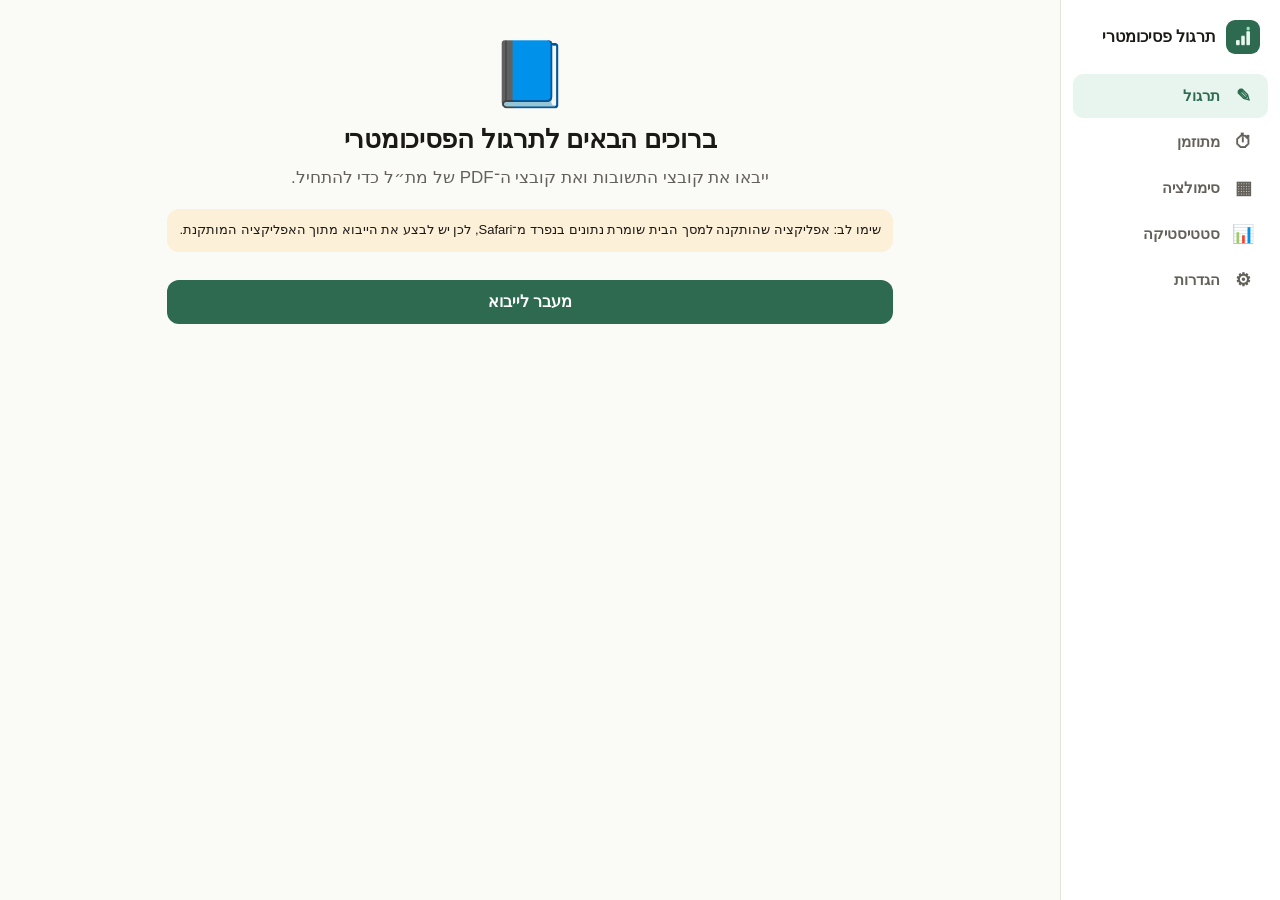
<file: index.html>
<!doctype html>
<html lang="he" dir="rtl" data-theme="light">
<head>
  <meta charset="utf-8" />
  <meta name="viewport" content="width=device-width, initial-scale=1, viewport-fit=cover" />
  <title>תרגול פסיכומטרי</title>
  <meta name="description" content="תרגול למבחן הפסיכומטרי עם מבחני אמת של מת״ל" />

  <link rel="manifest" href="./manifest.webmanifest" />
  <meta name="theme-color" content="#fafaf7" />

  <!-- iOS PWA -->
  <meta name="apple-mobile-web-app-capable" content="yes" />
  <meta name="mobile-web-app-capable" content="yes" />
  <meta name="apple-mobile-web-app-status-bar-style" content="black-translucent" />
  <meta name="apple-mobile-web-app-title" content="פסיכומטרי" />
  <link rel="apple-touch-icon" href="./icons/icon-180.png" />
  <link rel="icon" href="./icons/icon-192.png" />

  <link rel="stylesheet" href="./css/app.css" />
</head>
<body>
  <div id="app" class="app-main"></div>
  <nav id="tabbar" class="tabbar" aria-label="ניווט ראשי"></nav>

  <script type="module" src="./js/app.js"></script>
</body>
</html>
</file>
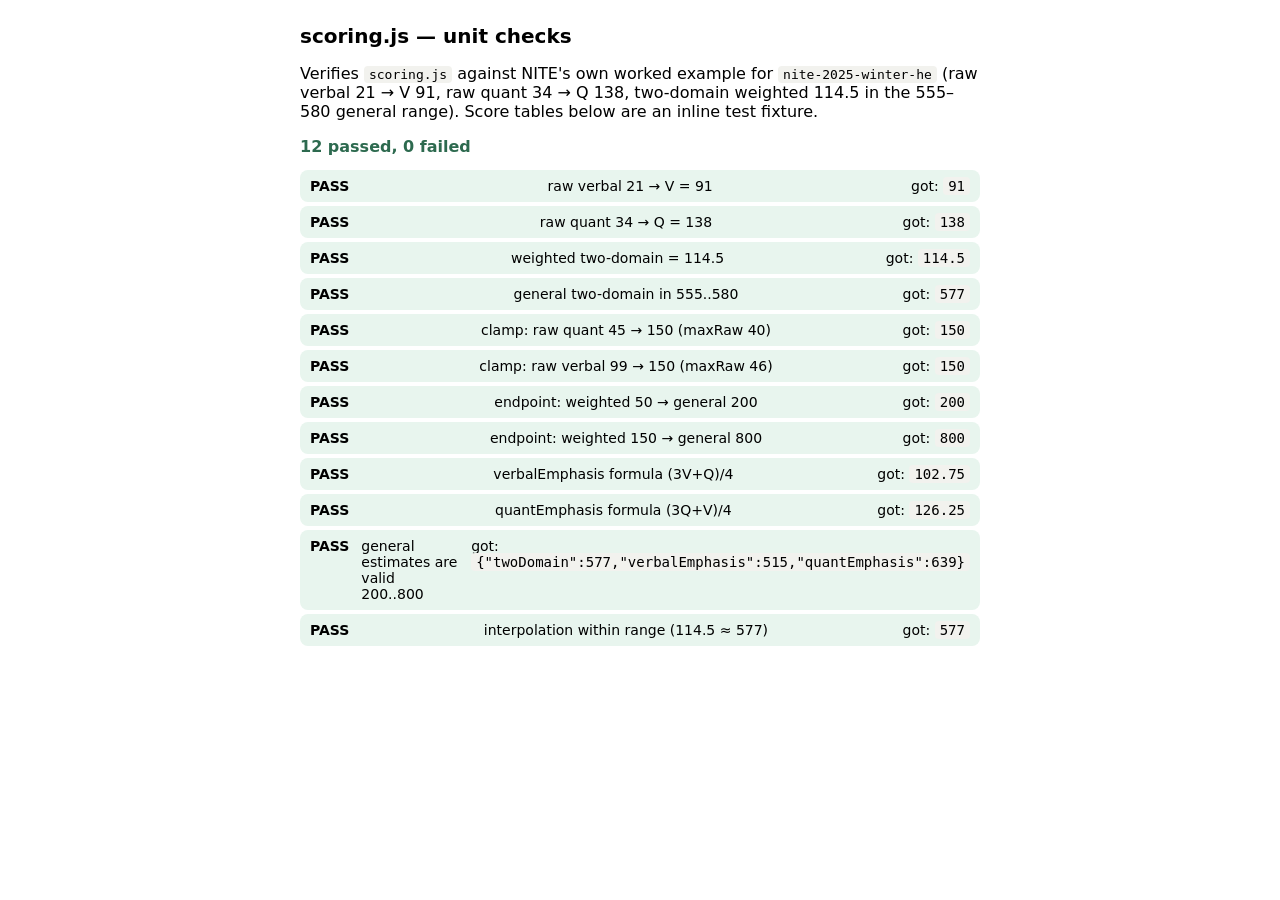
<file: test.html>
<!doctype html>
<html lang="en">
<head>
  <meta charset="utf-8" />
  <meta name="viewport" content="width=device-width, initial-scale=1" />
  <title>PET Practice — scoring tests</title>
  <style>
    body { font-family: -apple-system, system-ui, sans-serif; max-width: 680px; margin: 24px auto; padding: 0 16px; }
    h1 { font-size: 20px; }
    .row { display: flex; justify-content: space-between; gap: 12px; padding: 8px 10px; border-radius: 8px; margin: 4px 0; font-size: 14px; }
    .pass { background: #e8f5ee; } .fail { background: #fcebe7; color: #a21; }
    .tag { font-weight: 700; }
    #summary { font-size: 16px; font-weight: 700; margin: 14px 0; }
    code { background: #f2f2ee; padding: 1px 5px; border-radius: 4px; }
  </style>
</head>
<body>
  <h1>scoring.js — unit checks</h1>
  <p>Verifies <code>scoring.js</code> against NITE's own worked example for
     <code>nite-2025-winter-he</code> (raw verbal 21 → V 91, raw quant 34 → Q 138,
     two-domain weighted 114.5 in the 555–580 general range). Score tables below are
     an inline test fixture.</p>
  <div id="summary">running…</div>
  <div id="out"></div>

  <script type="module">
    import { scaledScore, weightedScores, generalScore, estimateFromRaw } from './js/scoring.js';

    // --- inline fixture: published score-conversion tables for nite-2025-winter-he
    const scoring = {
      rawToScaled: {
        verbal: [50,51,52,53,54,56,58,60,62,64,66,68,70,73,75,77,79,81,84,86,88,91,93,96,98,101,103,105,108,110,112,114,117,119,122,124,126,129,131,134,136,138,141,143,146,148,150],
        quant:  [50,52,54,56,58,60,62,65,67,70,72,75,77,80,82,85,88,91,93,96,99,102,105,108,111,114,117,120,122,125,128,131,133,136,138,141,143,145,146,148,150],
      },
      maxRaw: { verbal: 46, quant: 40 },
      weighted: { general: '(V+Q)/2', verbalEmphasis: '(3V+Q)/4', quantEmphasis: '(3Q+V)/4' },
      weightedToGeneral: [
        { weightedFrom: 50.0, weightedTo: 50.0, generalFrom: 200, generalTo: 200 },
        { weightedFrom: 50.5, weightedTo: 55.0, generalFrom: 201, generalTo: 233 },
        { weightedFrom: 55.5, weightedTo: 60.0, generalFrom: 234, generalTo: 267 },
        { weightedFrom: 60.5, weightedTo: 65.0, generalFrom: 268, generalTo: 300 },
        { weightedFrom: 65.5, weightedTo: 70.0, generalFrom: 301, generalTo: 334 },
        { weightedFrom: 70.5, weightedTo: 75.0, generalFrom: 335, generalTo: 367 },
        { weightedFrom: 75.5, weightedTo: 80.0, generalFrom: 368, generalTo: 395 },
        { weightedFrom: 80.5, weightedTo: 85.0, generalFrom: 396, generalTo: 421 },
        { weightedFrom: 85.5, weightedTo: 90.0, generalFrom: 422, generalTo: 448 },
        { weightedFrom: 90.5, weightedTo: 95.0, generalFrom: 449, generalTo: 474 },
        { weightedFrom: 95.5, weightedTo: 100.0, generalFrom: 475, generalTo: 501 },
        { weightedFrom: 100.5, weightedTo: 105.0, generalFrom: 502, generalTo: 527 },
        { weightedFrom: 105.5, weightedTo: 110.0, generalFrom: 528, generalTo: 554 },
        { weightedFrom: 110.5, weightedTo: 115.0, generalFrom: 555, generalTo: 580 },
        { weightedFrom: 115.5, weightedTo: 120.0, generalFrom: 581, generalTo: 607 },
        { weightedFrom: 120.5, weightedTo: 125.0, generalFrom: 608, generalTo: 634 },
        { weightedFrom: 125.5, weightedTo: 130.0, generalFrom: 635, generalTo: 660 },
        { weightedFrom: 130.5, weightedTo: 135.0, generalFrom: 661, generalTo: 687 },
        { weightedFrom: 135.5, weightedTo: 140.0, generalFrom: 688, generalTo: 713 },
        { weightedFrom: 140.5, weightedTo: 145.0, generalFrom: 714, generalTo: 751 },
        { weightedFrom: 145.5, weightedTo: 149.5, generalFrom: 752, generalTo: 795 },
        { weightedFrom: 150.0, weightedTo: 150.0, generalFrom: 800, generalTo: 800 },
      ],
    };

    const out = document.getElementById('out');
    let pass = 0, fail = 0;
    function check(name, got, cond) {
      const ok = cond(got);
      if (ok) pass++; else fail++;
      const row = document.createElement('div');
      row.className = 'row ' + (ok ? 'pass' : 'fail');
      row.innerHTML = `<span class="tag">${ok ? 'PASS' : 'FAIL'}</span><span>${name}</span><span>got: <code>${JSON.stringify(got)}</code></span>`;
      out.appendChild(row);
    }

    const V = scaledScore(scoring, 'verbal', 21);
    const Q = scaledScore(scoring, 'quant', 34);
    const est = estimateFromRaw(scoring, 21, 34);

    check('raw verbal 21 → V = 91', V, (x) => x === 91);
    check('raw quant 34 → Q = 138', Q, (x) => x === 138);
    check('weighted two-domain = 114.5', est.weighted.twoDomain, (x) => x === 114.5);
    check('general two-domain in 555..580', est.general.twoDomain, (x) => x >= 555 && x <= 580);
    check('clamp: raw quant 45 → 150 (maxRaw 40)', scaledScore(scoring, 'quant', 45), (x) => x === 150);
    check('clamp: raw verbal 99 → 150 (maxRaw 46)', scaledScore(scoring, 'verbal', 99), (x) => x === 150);
    check('endpoint: weighted 50 → general 200', generalScore(scoring, 50), (x) => x === 200);
    check('endpoint: weighted 150 → general 800', generalScore(scoring, 150), (x) => x === 800);
    check('verbalEmphasis formula (3V+Q)/4', weightedScores(91, 138).verbalEmphasis, (x) => x === (3*91+138)/4);
    check('quantEmphasis formula (3Q+V)/4', weightedScores(91, 138).quantEmphasis, (x) => x === (3*138+91)/4);
    check('general estimates are valid 200..800', est.general, (g) => [g.twoDomain, g.verbalEmphasis, g.quantEmphasis].every((v) => v >= 200 && v <= 800));
    check('interpolation within range (114.5 ≈ 577)', est.general.twoDomain, (x) => Math.abs(x - 577) <= 1);

    const sum = document.getElementById('summary');
    sum.textContent = `${pass} passed, ${fail} failed`;
    sum.style.color = fail ? '#a21' : '#2d6a4f';
  </script>
</body>
</html>
</file>
<file: css/app.css>
/* app.css — PET Practice. RTL-first, light/dark, safe-area aware. */

:root {
  --bg: #fafaf7;
  --surface: #ffffff;
  --surface2: #f3f2ee;
  --surface3: #e9e7e0;
  --ink: #1a1916;
  --ink2: #63615a;
  --ink3: #9b988f;
  --line: #e4e2db;
  --green: #2d6a4f;
  --green-light: #e8f5ee;
  --green-mid: #52b788;
  --amber: #c8841f;
  --amber-light: #fdf0d8;
  --coral: #d64527;
  --coral-light: #fcebe7;
  --blue: #3b7dd8;
  --radius-card: 16px;
  --radius-btn: 12px;
  --radius-pill: 999px;
  --tap: 44px;
  --safe-top: env(safe-area-inset-top, 0px);
  --safe-bottom: env(safe-area-inset-bottom, 0px);
  --safe-left: env(safe-area-inset-left, 0px);
  --safe-right: env(safe-area-inset-right, 0px);
  --tabbar-h: 58px;
  color-scheme: light;
}

:root[data-theme="dark"] {
  --bg: #111311;
  --surface: #1b1d1a;
  --surface2: #23251f;
  --surface3: #2d302a;
  --ink: #f2f1ea;
  --ink2: #b4b2a8;
  --ink3: #807e75;
  --line: #313430;
  --green: #52b788;
  --green-light: #16312a;
  --green-mid: #74c69d;
  --amber: #e9b44c;
  --amber-light: #3a2f14;
  --coral: #f08a6f;
  --coral-light: #3a201a;
  --blue: #6fa8f0;
  color-scheme: dark;
}

* { box-sizing: border-box; -webkit-tap-highlight-color: transparent; }
html, body { height: 100%; margin: 0; }
body {
  background: var(--bg);
  color: var(--ink);
  font-family: -apple-system, BlinkMacSystemFont, "SF Pro Text", "Segoe UI", "Helvetica Neue", Arial, "Noto Sans Hebrew", sans-serif;
  font-size: 16px;
  line-height: 1.45;
  -webkit-text-size-adjust: 100%;
  overscroll-behavior-y: none;
  display: flex;
  flex-direction: column;
}

.app-main {
  flex: 1;
  min-height: 0;
  display: flex;
  flex-direction: column;
  overflow-y: auto;
  -webkit-overflow-scrolling: touch;
}
/* scrollable screens (stats/settings/onboarding): fill at minimum, grow with content */
.app-main > .screen { flex: 1 0 auto; }
body.chromeless .tabbar { display: none; }

h1 { font-size: 26px; font-weight: 700; margin: 0; letter-spacing: -0.01em; }
.muted { color: var(--ink2); }
.small { font-size: 13px; }
.tiny { font-size: 11px; }
.bad { color: var(--coral); }
a { color: inherit; text-decoration: none; }

/* ---- screens ---- */
.screen { padding: calc(var(--safe-top) + 14px) 16px 24px; max-width: 640px; margin: 0 auto; }
.screen-title { margin-bottom: 12px; }
.screen-head { display: flex; align-items: center; gap: 10px; margin-bottom: 10px; }
.back-link, .row-link .chev { color: var(--green); font-weight: 600; }
.section-label { font-size: 12px; font-weight: 700; color: var(--ink3); text-transform: uppercase; letter-spacing: 0.04em; margin: 14px 2px 6px; }

/* ---- buttons ---- */
.btn {
  display: inline-flex; align-items: center; justify-content: center; gap: 6px;
  min-height: var(--tap); padding: 0 18px; border: none; border-radius: var(--radius-btn);
  font-size: 16px; font-weight: 600; font-family: inherit; cursor: pointer;
  background: var(--surface2); color: var(--ink);
}
.btn:active { transform: scale(0.98); }
.btn-primary { background: var(--green); color: #fff; }
:root[data-theme="dark"] .btn-primary { color: #0e1512; }
.btn-secondary { background: var(--green-light); color: var(--green); }
.btn-ghost { background: transparent; color: var(--ink2); }
.btn-danger { background: var(--coral); color: #fff; }
.btn-danger-ghost { background: transparent; color: var(--coral); border: 1px solid var(--line); }
.btn.wide { width: 100%; margin-top: 10px; }

/* ---- cards ---- */
.card { background: var(--surface); border: 1px solid var(--line); border-radius: var(--radius-card); padding: 14px; margin-bottom: 14px; }
.card-title { font-size: 13px; font-weight: 700; color: var(--ink2); margin-bottom: 10px; }

/* ---- tab bar ---- */
.tabbar {
  flex: 0 0 auto;
  display: flex; background: var(--surface);
  border-top: 1px solid var(--line);
  padding-bottom: var(--safe-bottom);
  height: calc(var(--tabbar-h) + var(--safe-bottom));
}
.tab { flex: 1; display: flex; flex-direction: column; align-items: center; justify-content: center; gap: 2px; color: var(--ink3); font-size: 10px; min-height: var(--tap); }
.tab-icon { font-size: 20px; line-height: 1; }
.tab.active { color: var(--green); }

/* ---- onboarding / empty ---- */
.onboarding { text-align: center; padding-top: 12vh; }
.ob-logo { font-size: 64px; }
.ob-body { color: var(--ink2); font-size: 17px; margin: 8px 0 18px; }
.ob-note { background: var(--amber-light); color: var(--ink); border-radius: 12px; padding: 12px; font-size: 13px; margin-bottom: 18px; text-align: start; }
.ob-note.small { font-size: 12px; margin: 8px 0 14px; }
.empty-state { text-align: center; color: var(--ink2); padding: 12vh 20px; }
.empty-emoji { font-size: 48px; margin-bottom: 8px; }
.error { color: var(--coral); }

/* ---- toast ---- */
.toast {
  position: fixed; left: 50%; bottom: calc(var(--tabbar-h) + var(--safe-bottom) + 16px);
  transform: translateX(-50%) translateY(20px); z-index: 200;
  background: var(--ink); color: var(--bg); padding: 10px 16px; border-radius: 10px;
  font-size: 14px; max-width: 86%; text-align: center; opacity: 0; pointer-events: none;
  transition: opacity .2s, transform .2s;
}
.toast.show { opacity: 1; transform: translateX(-50%) translateY(0); }

/* ---- modal / sheet ---- */
.modal-overlay { position: fixed; inset: 0; z-index: 300; background: rgba(0,0,0,.4); display: flex; align-items: center; justify-content: center; padding: 24px; }
.modal-box { background: var(--surface); border-radius: 16px; padding: 18px; max-width: 360px; width: 100%; }
.modal-msg { margin: 0 0 16px; }
.modal-actions { display: flex; gap: 10px; justify-content: flex-end; }
.modal-actions .btn { flex: 1; }

.sheet-overlay { position: fixed; inset: 0; z-index: 300; background: rgba(0,0,0,.4); display: flex; align-items: flex-end; opacity: 0; transition: opacity .2s; }
.sheet-overlay.open { opacity: 1; }
.sheet-panel { background: var(--surface); width: 100%; max-height: 85vh; overflow-y: auto; border-radius: 18px 18px 0 0; padding: 8px 16px calc(16px + var(--safe-bottom)); transform: translateY(100%); transition: transform .22s; }
.sheet-overlay.open .sheet-panel { transform: translateY(0); }
.sheet-grip { width: 40px; height: 4px; border-radius: 2px; background: var(--surface3); margin: 6px auto 12px; }

/* ---- segmented / chips ---- */
.segmented { display: inline-flex; background: var(--surface2); border-radius: 10px; padding: 3px; gap: 2px; }
.segmented.small { padding: 2px; }
.seg { border: none; background: transparent; color: var(--ink2); font-family: inherit; font-size: 14px; font-weight: 600; padding: 7px 12px; border-radius: 8px; min-height: 36px; }
.seg.active { background: var(--surface); color: var(--ink); box-shadow: 0 1px 2px rgba(0,0,0,.08); }
.chip-row { display: flex; gap: 8px; overflow-x: auto; padding: 2px 0; scrollbar-width: none; }
.chip-row::-webkit-scrollbar { display: none; }
.chip { flex: 0 0 auto; border: 1px solid var(--line); background: var(--surface); color: var(--ink2); border-radius: var(--radius-pill); padding: 7px 14px; font-size: 14px; font-family: inherit; min-height: 36px; white-space: nowrap; }
.chip.active { background: var(--green); color: #fff; border-color: var(--green); }
:root[data-theme="dark"] .chip.active { color: #0e1512; }

/* ---- filters ---- */
.filters { padding: 6px 12px 2px; }
.filter-line { display: flex; align-items: center; gap: 8px; margin-bottom: 4px; }
.filter-label { font-size: 12px; color: var(--ink3); min-width: 42px; }
.filters .chip { min-height: 32px; padding: 5px 12px; font-size: 13px; }

/* ============ QUESTION RUNNER ============ */
.qscreen { display: flex; flex-direction: column; flex: 1 1 auto; min-height: 0; padding-top: var(--safe-top); }
.q-topbar { flex: 0 0 auto; }
.q-header { display: flex; justify-content: space-between; align-items: baseline; gap: 8px; padding: 4px 14px; font-size: 12px; color: var(--ink2); }
.q-label { font-weight: 600; color: var(--ink); }
.q-counter { font-size: 12px; color: var(--ink3); white-space: nowrap; }
.q-counter b { color: var(--green); }

.q-timerbar { position: relative; height: 6px; margin: 2px 14px; background: var(--surface3); border-radius: 3px; overflow: hidden; }
.q-timerfill { position: absolute; inset: 0 auto 0 0; height: 100%; width: 100%; background: var(--green-mid); transition: width .25s linear; }
.q-timerbar.low .q-timerfill { background: var(--amber); }
.q-timerbar.crit .q-timerfill { background: var(--coral); }
.q-timertext { display: none; }

.q-context { display: flex; align-items: center; gap: 8px; padding: 6px 14px; flex-wrap: wrap; }
.q-chip { background: var(--green-light); color: var(--green); font-size: 12px; font-weight: 700; padding: 3px 10px; border-radius: var(--radius-pill); }
.q-ctxbtn { background: var(--surface2); color: var(--ink2); border: none; font-family: inherit; font-size: 12px; padding: 5px 10px; border-radius: var(--radius-pill); min-height: 32px; }

.q-viewerwrap { position: relative; flex: 1 1 auto; min-height: 0; margin: 0 8px; }
.q-viewer { position: absolute; inset: 0; }
.pageviewer { width: 100%; height: 100%; }
.pv-stage { width: 100%; height: 100%; overflow: auto; -webkit-overflow-scrolling: touch; overscroll-behavior: contain; background: var(--surface2); border-radius: 12px; }
.pv-inner { margin: 0 auto; width: 100%; will-change: transform; }
.pv-inner canvas { display: block; width: 100%; height: auto; border-radius: 8px; box-shadow: 0 1px 6px rgba(0,0,0,.12); background: #fff; }
.pv-invert canvas { filter: invert(1) hue-rotate(180deg); }
.pv-spinner { position: absolute; inset: 0; display: none; align-items: center; justify-content: center; color: var(--ink3); font-size: 28px; }
.pv-error { padding: 20px; color: var(--coral); text-align: center; }

.q-pagebtn { position: absolute; top: 50%; transform: translateY(-50%); width: 40px; height: 56px; border: none; background: color-mix(in srgb, var(--surface) 78%, transparent); color: var(--ink); font-size: 26px; border-radius: 10px; z-index: 3; }
.q-pagebtn:disabled { opacity: 0; pointer-events: none; }
.q-prev { right: 4px; } /* RTL: prev on the right */
.q-next { left: 4px; }

.q-bottom { flex: 0 0 auto; padding: 8px 12px 10px; background: var(--surface); border-top: 1px solid var(--line); }
/* only the chromeless simulation screen sits directly on the home indicator */
body.chromeless .q-bottom { padding-bottom: calc(10px + var(--safe-bottom)); }
.q-answers { display: grid; grid-template-columns: repeat(4, 1fr); gap: 8px; }
.ansbtn { height: 54px; border: 1.5px solid var(--line); background: var(--surface); color: var(--ink); font-size: 22px; font-weight: 700; border-radius: 14px; font-family: inherit; transition: transform .12s, background .15s, border-color .15s; }
.ansbtn:active { transform: scale(0.96); }
.ansbtn.chosen { border-color: var(--green); background: var(--green-light); color: var(--green); }
.ansbtn.correct { background: var(--green); border-color: var(--green); color: #fff; }
.ansbtn.wrong { background: var(--coral); border-color: var(--coral); color: #fff; }
:root[data-theme="dark"] .ansbtn.correct { color: #0e1512; }

.q-actions { display: flex; align-items: center; gap: 10px; margin-top: 8px; }
.act-btn { min-height: var(--tap); padding: 0 16px; border: 1px solid var(--line); background: var(--surface); color: var(--ink2); border-radius: var(--radius-pill); font-family: inherit; font-size: 15px; font-weight: 600; }
.act-btn.flagged { background: var(--amber-light); color: var(--amber); border-color: var(--amber); }
.act-next { margin-inline-start: auto; background: var(--green); color: #fff; border-color: var(--green); padding: 0 24px; }
.act-next:disabled { opacity: .4; }
:root[data-theme="dark"] .act-next { color: #0e1512; }
.q-feedback { font-size: 14px; font-weight: 600; }
.q-feedback.hidden, .hidden { display: none !important; }
.fb-correct { color: var(--green); }
.fb-wrong { color: var(--coral); }
.fb-timeout { color: var(--amber); }
.q-expl { margin-top: 8px; padding: 10px 12px; background: var(--surface2); border-inline-start: 3px solid var(--green); border-radius: 10px; max-height: 30vh; overflow-y: auto; font-size: 14px; line-height: 1.6; color: var(--ink); }
.q-expl-title { font-weight: 700; font-size: 13px; color: var(--green); margin-bottom: 4px; }
.q-expl-body { white-space: pre-line; }
.viewer-sheet .q-expl { margin: 0 0 10px; max-height: 22vh; }

.review-banner { padding: 6px 14px; font-size: 14px; color: var(--ink2); }

/* ============ SIMULATION ============ */
.sim-home .section-label { margin-top: 18px; }
.resume-card { background: var(--green-light); border-radius: 14px; padding: 14px; display: flex; justify-content: space-between; align-items: center; gap: 12px; margin-bottom: 14px; }
.resume-actions { display: flex; flex-direction: column; gap: 6px; }
.resume-actions .btn { min-height: 38px; padding: 0 12px; font-size: 14px; }
.test-pick-list { display: flex; flex-direction: column; gap: 12px; }
.test-pick { background: var(--surface); border: 1px solid var(--line); border-radius: var(--radius-card); padding: 12px; }
.test-pick-head { font-weight: 700; margin-bottom: 10px; }
.sec-pick-row { display: grid; grid-template-columns: 1fr 1fr; gap: 8px; margin-bottom: 8px; }
.sec-pick { display: flex; flex-direction: column; align-items: flex-start; gap: 2px; background: var(--surface2); border: 1px solid var(--line); border-radius: 10px; padding: 10px 12px; font-family: inherit; font-size: 14px; font-weight: 600; color: var(--ink); min-height: var(--tap); }
.sec-pick.done { border-color: var(--green); }
.sec-best { font-size: 11px; color: var(--green); font-weight: 600; }
.full-btn { width: 100%; margin-top: 2px; }

.sim-run { display: flex; flex-direction: column; flex: 1 1 auto; min-height: 0; padding-top: var(--safe-top); }
.sim-topbar { display: grid; grid-template-columns: auto 1fr auto auto; align-items: center; gap: 8px; padding: 8px 12px; border-bottom: 1px solid var(--line); }
.sim-timer { font-size: 22px; font-weight: 700; font-variant-numeric: tabular-nums; color: var(--green); min-width: 64px; }
.sim-timer.low { color: var(--amber); }
.sim-timer.crit { color: var(--coral); }
.sim-seclabel { font-size: 13px; color: var(--ink2); }
.sim-gridbtn, .sim-submit { border: 1px solid var(--line); background: var(--surface); color: var(--ink); font-family: inherit; font-size: 14px; font-weight: 600; border-radius: var(--radius-pill); min-height: 38px; padding: 0 12px; }
.sim-submit { background: var(--green); color: #fff; border-color: var(--green); }
:root[data-theme="dark"] .sim-submit { color: #0e1512; }
.sim-pos { display: flex; justify-content: space-between; align-items: center; padding: 6px 14px; font-size: 13px; }
.sim-actions { }

.grid-sheet { }
.grid-legend { display: flex; gap: 14px; justify-content: center; font-size: 12px; color: var(--ink2); margin-bottom: 12px; flex-wrap: wrap; }
.lg { display: inline-block; width: 12px; height: 12px; border-radius: 3px; vertical-align: -1px; }
.lg-ans { background: var(--green); } .lg-unans { background: var(--surface3); } .lg-flag { background: var(--amber); }
.qgrid { display: grid; grid-template-columns: repeat(6, 1fr); gap: 8px; }
.qcell { aspect-ratio: 1; border: 1px solid var(--line); background: var(--surface2); color: var(--ink); border-radius: 10px; font-family: inherit; font-size: 15px; font-weight: 600; min-height: var(--tap); }
.qcell.answered { background: var(--green); color: #fff; border-color: var(--green); }
.qcell.flagged { box-shadow: inset 0 0 0 2px var(--amber); }
.qcell.current { outline: 3px solid var(--blue); outline-offset: 1px; }
:root[data-theme="dark"] .qcell.answered { color: #0e1512; }

.break-screen { text-align: center; padding-top: 16vh; }
.break-emoji { font-size: 56px; }
.next-sec { font-weight: 700; font-size: 18px; margin: 10px 0 18px; color: var(--green); }

/* ---- results ---- */
.result-card { background: var(--surface); border: 1px solid var(--line); border-radius: var(--radius-card); padding: 14px; margin-bottom: 14px; }
.result-head { font-weight: 700; margin-bottom: 10px; }
.result-stats, .scaled-row, .general-row { display: grid; gap: 8px; }
.result-stats { grid-template-columns: repeat(4, 1fr); }
.scaled-row { grid-template-columns: 1fr 1fr; margin-bottom: 8px; }
.general-row { grid-template-columns: repeat(3, 1fr); }
.stat { background: var(--surface2); border-radius: 12px; padding: 10px 8px; text-align: center; }
.stat-value { font-size: 18px; font-weight: 700; font-variant-numeric: tabular-nums; }
.stat-label { font-size: 11px; color: var(--ink3); margin-top: 2px; }
.topic-breakdown, .review-list { margin-top: 12px; }
.topic-row { display: flex; justify-content: space-between; padding: 5px 2px; border-bottom: 1px solid var(--line); font-size: 14px; }
.review-item { display: grid; grid-template-columns: auto 1fr auto; gap: 8px; align-items: center; width: 100%; text-align: start; background: var(--surface2); border: none; border-inline-start: 4px solid var(--ink3); border-radius: 8px; padding: 8px 10px; margin-bottom: 6px; font-family: inherit; font-size: 13px; color: var(--ink); }
.review-item.ok { border-inline-start-color: var(--green); }
.review-item.bad { border-inline-start-color: var(--coral); }
.review-item.skipped { border-inline-start-color: var(--amber); }
.ri-n { font-weight: 700; }
.estimate-card { background: var(--green-light); border-radius: var(--radius-card); padding: 14px; margin-bottom: 14px; }

.viewer-sheet { height: 76vh; display: flex; flex-direction: column; }
.viewer-caption { font-size: 13px; font-weight: 600; margin-bottom: 8px; text-align: center; }
.sheet-viewer { position: relative; flex: 1; }
.viewer-sheet .q-viewerwrap { flex: 1; margin: 0; }

/* ============ STATS ============ */
.exam-countdown { background: var(--green); color: #fff; border-radius: var(--radius-card); padding: 16px; text-align: center; margin-bottom: 14px; }
:root[data-theme="dark"] .exam-countdown { color: #0e1512; }
.exam-days { font-size: 40px; font-weight: 800; line-height: 1; font-variant-numeric: tabular-nums; }
.exam-label { font-size: 13px; opacity: .9; margin-top: 2px; }
.tile-grid { display: grid; grid-template-columns: repeat(3, 1fr); gap: 10px; margin-bottom: 14px; }
.tile { background: var(--surface); border: 1px solid var(--line); border-radius: 14px; padding: 12px 8px; text-align: center; }
.tile-value { font-size: 20px; font-weight: 700; font-variant-numeric: tabular-nums; }
.tile-label { font-size: 11px; color: var(--ink3); margin-top: 3px; }
.review-cta { margin-bottom: 14px; }
.stat-line { display: flex; align-items: center; justify-content: space-between; gap: 12px; padding: 9px 2px; border-bottom: 1px solid var(--line); }
.stat-line:last-child { border-bottom: none; }
.stat-line.tappable:active { background: var(--surface2); }
.sl-main { flex: 1; min-width: 0; }
.sl-label { font-size: 14px; display: flex; gap: 4px; align-items: baseline; }
.sl-right { text-align: end; font-size: 14px; font-weight: 600; }
.acc-bar { height: 6px; background: var(--surface3); border-radius: 3px; margin-top: 5px; overflow: hidden; }
.acc-fill { height: 100%; background: var(--green-mid); border-radius: 3px; }
.trend-head { display: flex; justify-content: space-between; align-items: center; }
.trend-caption { font-size: 11px; color: var(--ink3); margin: 8px 0 2px; }
.linechart { width: 100%; height: 64px; display: block; }
.lc-base { stroke: var(--line); stroke-width: 1; }
.lc-empty { fill: var(--ink3); font-size: 12px; }
.sim-hist-item { display: flex; justify-content: space-between; align-items: center; width: 100%; text-align: start; background: transparent; border: none; border-bottom: 1px solid var(--line); padding: 10px 2px; font-family: inherit; color: var(--ink); }
.sim-hist-score { font-weight: 700; color: var(--green); font-variant-numeric: tabular-nums; }
.mini-chip { display: inline-block; background: var(--green-light); color: var(--green); font-size: 11px; font-weight: 600; padding: 2px 7px; border-radius: var(--radius-pill); margin-inline-end: 4px; margin-top: 4px; }

/* ============ SETTINGS / TESTS ============ */
.settings .card { margin-bottom: 14px; }
.row-link { display: flex; justify-content: space-between; align-items: center; min-height: var(--tap); }
.chev { font-size: 20px; color: var(--ink3); transform: scaleX(-1); }
.setting-row { display: flex; justify-content: space-between; align-items: center; gap: 12px; padding: 8px 0; min-height: var(--tap); }
.setting-label { font-size: 15px; }
.switch { appearance: none; width: 50px; height: 30px; border-radius: 15px; background: var(--surface3); position: relative; transition: background .2s; flex: 0 0 auto; }
.switch:checked { background: var(--green); }
.switch::after { content: ""; position: absolute; top: 3px; inset-inline-start: 3px; width: 24px; height: 24px; border-radius: 50%; background: #fff; transition: transform .2s; }
.switch:checked::after { transform: translateX(-20px); }
:root[dir="ltr"] .switch:checked::after { transform: translateX(20px); }
.num-input, .date-input { font-size: 16px; font-family: inherit; border: 1px solid var(--line); background: var(--surface2); color: var(--ink); border-radius: 10px; padding: 8px 10px; min-height: var(--tap); text-align: center; }
.num-input { width: 80px; }
.hidden-file { display: none; }
.file-btn { cursor: pointer; }
.import-actions { display: flex; flex-direction: column; gap: 10px; margin: 12px 0; }
.tests-list { display: flex; flex-direction: column; gap: 8px; }
.test-row { display: flex; align-items: center; gap: 10px; background: var(--surface); border: 1px solid var(--line); border-radius: 12px; padding: 12px; }
.test-row.ready { border-inline-start: 4px solid var(--green); }
.test-row.warn { border-inline-start: 4px solid var(--amber); }
.test-row-main { flex: 1; min-width: 0; }
.test-row-title { font-weight: 600; font-size: 15px; }
.test-row-sub { font-size: 12px; margin-top: 2px; }
.status-badge { font-size: 12px; font-weight: 600; }
.status-badge.ready { color: var(--green); }
.status-badge.warn { color: var(--amber); }
.best-chips { margin-top: 4px; }
.icon-btn { background: transparent; border: none; font-size: 18px; min-width: var(--tap); min-height: var(--tap); border-radius: 10px; }
.icon-btn:active { background: var(--surface2); }
.reject-row { background: var(--coral-light); border-radius: 10px; padding: 10px; margin-bottom: 8px; font-size: 13px; }
.reject-row ul { margin: 6px 0 0; padding-inline-start: 18px; }
.match-list { display: flex; flex-direction: column; gap: 8px; margin: 10px 0; }

/* ============ LANDSCAPE (phones only) ============ */
@media (orientation: landscape) and (max-height: 560px) and (pointer: coarse) {
  .qscreen { flex-direction: row; }
  .qscreen .q-topbar, .qscreen .q-header, .qscreen .q-timerbar, .qscreen .q-context { display: none; }
  .q-viewerwrap { flex: 1 1 62%; margin: 8px; }
  .q-bottom { flex: 0 0 38%; border-top: none; border-inline-start: 1px solid var(--line); display: flex; flex-direction: column; justify-content: center; }
  .q-answers { grid-template-columns: 1fr 1fr; }
  .sim-run { }
}

@media (min-width: 700px) and (max-width: 899.98px) {
  .qscreen, .sim-run { max-width: 720px; margin: 0 auto; width: 100%; }
}

/* ============ DESKTOP / LARGE SCREENS ============ */
.tab-brand, .kbd-hint, .pv-zoom { display: none; }
.pv-stage { scrollbar-gutter: stable; }

@media (min-width: 900px) {
  :root { --side-w: 220px; }
  body { flex-direction: row; }
  .app-main { min-width: 0; }

  /* tab bar → sidebar on the inline-start side (right in Hebrew) */
  .tabbar {
    order: -1; flex: 0 0 var(--side-w); width: var(--side-w); height: auto;
    flex-direction: column; align-items: stretch; gap: 2px;
    padding: calc(18px + var(--safe-top)) 12px 18px;
    border-top: none; border-inline-end: 1px solid var(--line);
  }
  .tab {
    flex: 0 0 auto; flex-direction: row; justify-content: flex-start; gap: 12px;
    padding: 10px 14px; border-radius: 10px; font-size: 15px; font-weight: 600; color: var(--ink2);
  }
  .tab-icon { font-size: 18px; width: 22px; text-align: center; }
  .tab.active { background: var(--green-light); color: var(--green); }
  .tab-brand { display: flex; align-items: center; gap: 10px; padding: 2px 8px 18px; font-weight: 700; font-size: 16px; }
  .tab-brand img { width: 34px; height: 34px; border-radius: 9px; }

  .screen { max-width: 860px; padding: calc(28px + var(--safe-top)) 32px 40px; }
  .toast { bottom: 28px; }

  /* bottom sheets → centred dialogs */
  .sheet-overlay { align-items: center; justify-content: center; padding: 24px; }
  .sheet-panel { max-width: 620px; max-height: 88vh; border-radius: 18px; padding: 18px 20px; transform: translateY(16px); }
  .sheet-overlay.open .sheet-panel { transform: none; }
  .sheet-panel:has(.viewer-sheet) { max-width: 960px; }
  .sheet-grip { display: none; }
  .viewer-sheet { height: 82vh; }
  .qgrid { grid-template-columns: repeat(10, 1fr); }

  /* question screens: PDF on the main side, answer panel beside it */
  .qscreen, .sim-run {
    display: grid; grid-template-columns: minmax(0, 1fr) 300px;
    max-width: none; margin: 0; width: 100%; padding-top: var(--safe-top);
  }
  .qscreen {
    grid-template-rows: auto auto auto auto minmax(0, 1fr);
    grid-template-areas: "top top" "head side" "timer side" "ctx side" "view side";
  }
  .sim-run {
    grid-template-rows: auto auto minmax(0, 1fr);
    grid-template-areas: "top top" "pos side" "view side";
  }
  .q-topbar { grid-area: top; border-bottom: 1px solid var(--line); }
  .q-topbar:empty { display: none; }
  .q-header { grid-area: head; padding-top: 8px; font-size: 13px; }
  .q-timerbar { grid-area: timer; }
  .q-context { grid-area: ctx; }
  .sim-topbar { grid-area: top; padding: 10px 16px; }
  .sim-pos { grid-area: pos; }
  .q-viewerwrap { grid-area: view; margin: 0 12px 12px; }
  .filters { padding: 10px 16px 6px; }

  .q-bottom {
    grid-area: side; display: flex; flex-direction: column; gap: 14px;
    padding: 18px 16px; border-top: none; border-inline-start: 1px solid var(--line);
    overflow-y: auto; min-height: 0;
  }
  .q-answers { grid-template-columns: 1fr 1fr; gap: 10px; }
  .ansbtn { height: 76px; font-size: 28px; }
  .q-actions { flex-wrap: wrap; margin-top: 0; }
  .q-actions:not(.sim-actions) .act-next { flex: 1 0 100%; margin-inline-start: 0; order: 3; }
  .sim-actions .act-btn { flex: 1 1 0; padding: 0 8px; }
  .sim-actions .act-next { margin-inline-start: 0; }
  .q-feedback { font-size: 16px; }
  .q-expl { margin-top: 0; max-height: none; flex: 0 1 auto; font-size: 15px; }
  .kbd-hint { margin-top: auto; font-size: 12px; line-height: 1.7; color: var(--ink3); }
}

/* mouse / trackpad niceties */
@media (hover: hover) and (pointer: fine) {
  button, .btn, .tab, .chip, .row-link { cursor: pointer; }
  button:disabled { cursor: default; }
  .btn:hover, .act-btn:not(:disabled):hover, .sim-gridbtn:hover, .sim-submit:hover, .sec-pick:hover { filter: brightness(0.96); }
  :root[data-theme="dark"] .btn:hover, :root[data-theme="dark"] .act-btn:not(:disabled):hover { filter: brightness(1.12); }
  .ansbtn:not(:disabled):not(.chosen):hover { border-color: var(--green-mid); background: var(--surface2); }
  .chip:not(.active):hover { border-color: var(--ink3); color: var(--ink); }
  .tab:not(.active):hover { color: var(--ink); }
  .qcell:hover { outline: 2px solid var(--green-mid); }
  .review-item:hover, .sim-hist-item:hover, .test-row:hover { filter: brightness(0.98); }
  .q-pagebtn:not(:disabled):hover { background: var(--surface); }

  .kbd-hint { display: block; }
  .pv-zoom {
    display: flex; align-items: center; gap: 2px; direction: ltr;
    position: absolute; bottom: 12px; left: 50%; transform: translateX(-50%); z-index: 4;
    background: var(--surface); border: 1px solid var(--line); border-radius: var(--radius-pill);
    box-shadow: 0 2px 10px rgba(0,0,0,.12); padding: 3px;
  }
  .pv-zoom button {
    width: 32px; height: 32px; border: none; border-radius: 50%; background: transparent;
    color: var(--ink); font-size: 18px; font-family: inherit; line-height: 1;
  }
  .pv-zoom button:hover { background: var(--surface2); }
  .pv-zoomlabel { min-width: 48px; text-align: center; font-size: 12px; font-weight: 600; color: var(--ink2); cursor: pointer; font-variant-numeric: tabular-nums; }
}
@media (min-width: 900px) and (hover: hover) and (pointer: fine) {
  .tab:not(.active):hover { background: var(--surface2); }
}
</file>
